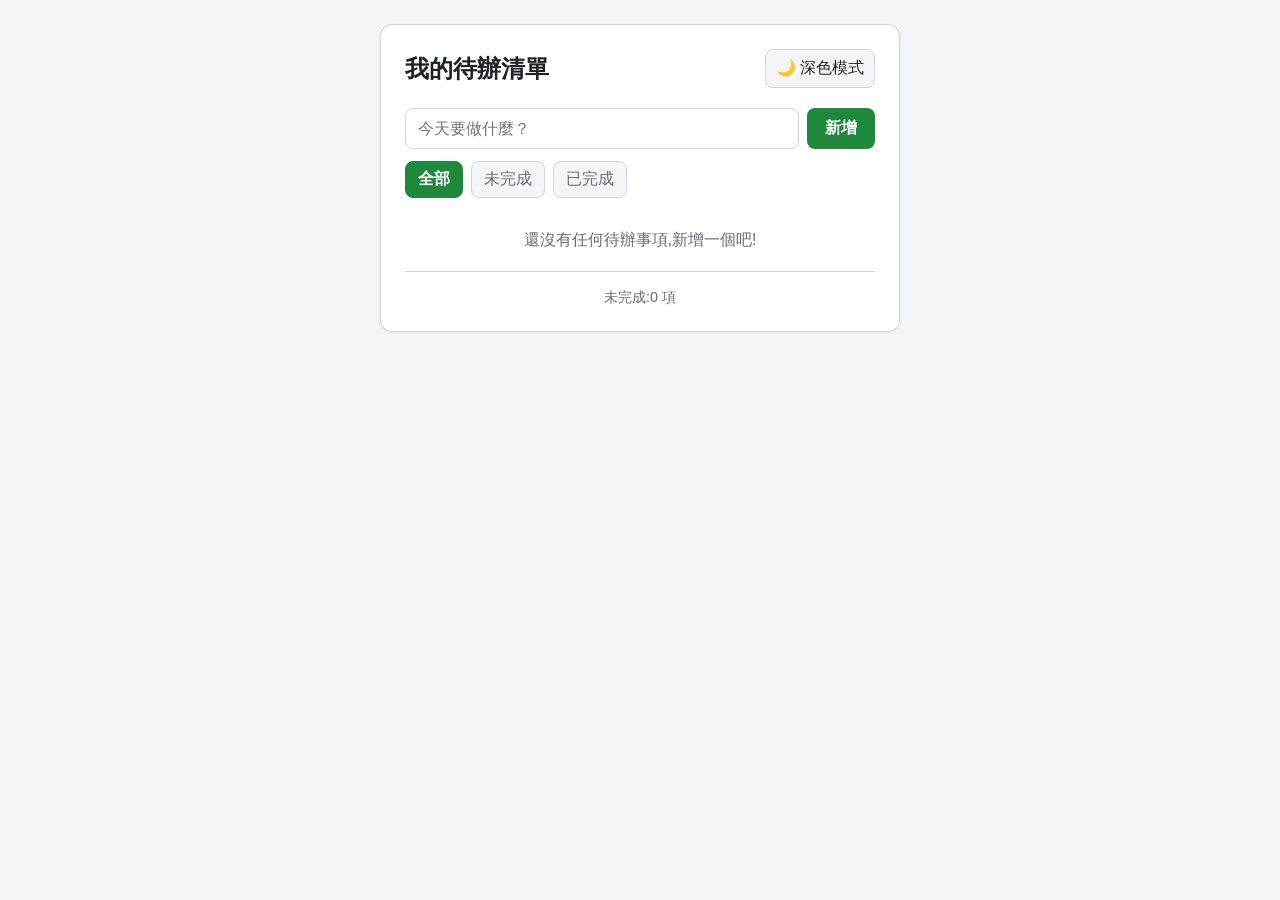
<file: index.html>
<!DOCTYPE html>
<html lang="zh-Hant">
<head>
  <meta charset="UTF-8">
  <meta name="viewport" content="width=device-width, initial-scale=1.0">
  <title>我的待辦清單</title>
  <link rel="stylesheet" href="styles.css">
  <script src="app.js" defer></script>
</head>
<body>
  <main class="app">
    <header class="app-header">
      <h1>我的待辦清單</h1>
      <button id="theme-toggle" class="btn-theme" type="button"></button>
    </header>

    <form id="todo-form" class="todo-form" autocomplete="off">
      <label class="sr-only" for="todo-input">待辦事項內容</label>
      <input
        id="todo-input"
        class="todo-input"
        type="text"
        placeholder="今天要做什麼？"
        maxlength="100"
      >
      <button class="btn-add" type="submit">新增</button>
    </form>

    <nav class="filters" aria-label="篩選待辦事項">
      <button class="btn-filter" type="button" data-filter="all" aria-pressed="true">全部</button>
      <button class="btn-filter" type="button" data-filter="active" aria-pressed="false">未完成</button>
      <button class="btn-filter" type="button" data-filter="completed" aria-pressed="false">已完成</button>
    </nav>

    <ul id="todo-list" class="todo-list" aria-live="polite"></ul>
    <p id="empty-state" class="empty-state">還沒有任何待辦事項,新增一個吧!</p>

    <footer class="app-footer">
      <span id="remaining-count">未完成:0 項</span>
    </footer>
  </main>
</body>
</html>
</file>
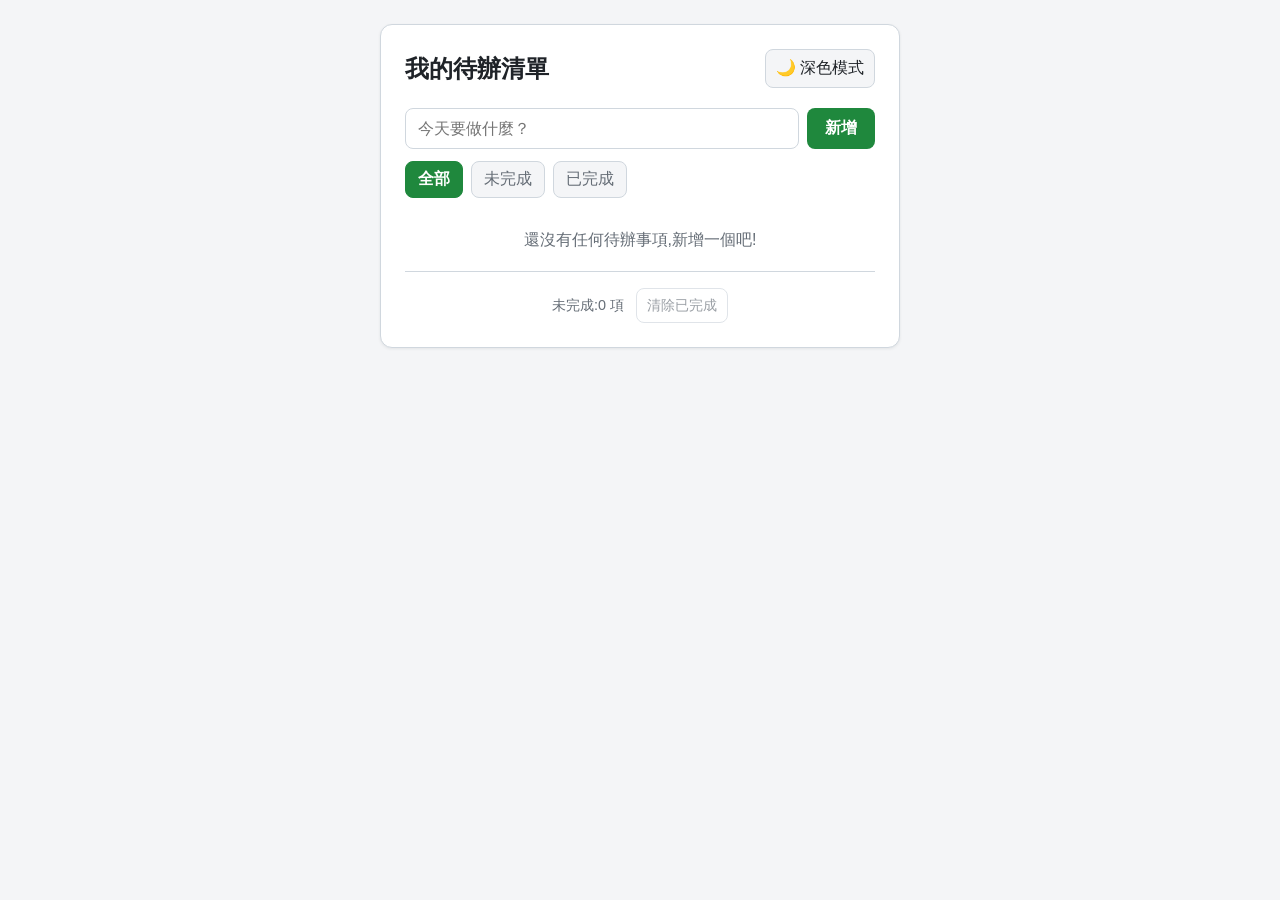
<file: labs/index.html>
<!DOCTYPE html>
<html lang="zh-Hant">
<head>
  <meta charset="UTF-8">
  <meta name="viewport" content="width=device-width, initial-scale=1.0">
  <title>我的待辦清單</title>
  <link rel="stylesheet" href="styles.css">
  <script src="app.js" defer></script>
</head>
<body>
  <main class="app">
    <header class="app-header">
      <h1>我的待辦清單</h1>
      <button id="theme-toggle" class="btn-theme" type="button"></button>
    </header>

    <form id="todo-form" class="todo-form" autocomplete="off">
      <label class="sr-only" for="todo-input">待辦事項內容</label>
      <input
        id="todo-input"
        class="todo-input"
        type="text"
        placeholder="今天要做什麼？"
        maxlength="100"
      >
      <button class="btn-add" type="submit">新增</button>
    </form>

    <nav class="filters" aria-label="篩選待辦事項">
      <button class="btn-filter" type="button" data-filter="all" aria-pressed="true">全部</button>
      <button class="btn-filter" type="button" data-filter="active" aria-pressed="false">未完成</button>
      <button class="btn-filter" type="button" data-filter="completed" aria-pressed="false">已完成</button>
    </nav>

    <ul id="todo-list" class="todo-list" aria-live="polite"></ul>
    <p id="empty-state" class="empty-state">還沒有任何待辦事項,新增一個吧!</p>

    <footer class="app-footer">
      <span id="remaining-count">未完成:0 項</span>
      <button
        id="clear-completed"
        class="btn-clear-completed"
        type="button"
        aria-label="清除所有已完成的待辦事項"
        disabled
      >
        清除已完成
      </button>
    </footer>
  </main>
</body>
</html>
</file>
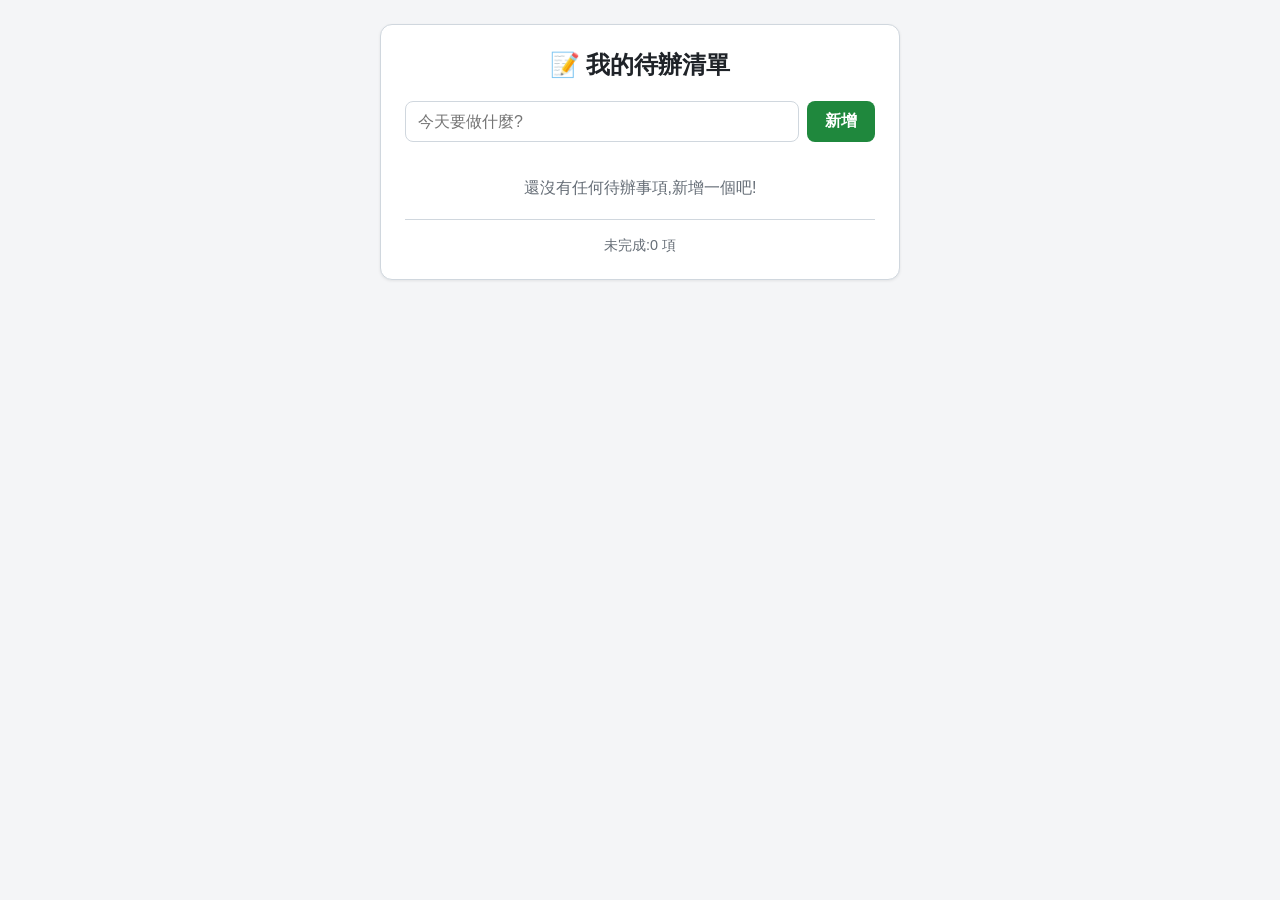
<file: solutions/step-1/index.html>
<!DOCTYPE html>
<html lang="zh-Hant">
<head>
  <meta charset="UTF-8">
  <meta name="viewport" content="width=device-width, initial-scale=1.0">
  <title>我的待辦清單</title>
  <link rel="stylesheet" href="styles.css">
</head>
<body>
  <main class="app">
    <h1>📝 我的待辦清單</h1>

    <!-- 新增待辦的表單 -->
    <form id="todo-form" class="todo-form" autocomplete="off">
      <label class="sr-only" for="todo-input">待辦事項內容</label>
      <input
        id="todo-input"
        class="todo-input"
        type="text"
        placeholder="今天要做什麼?"
        maxlength="100"
        required
      >
      <button type="submit" class="btn-add">新增</button>
    </form>

    <!-- 待辦清單本體,內容由 app.js 動態產生 -->
    <ul id="todo-list" class="todo-list" aria-live="polite"></ul>

    <!-- 清單為空時顯示的提示 -->
    <p id="empty-state" class="empty-state" hidden>還沒有任何待辦事項,新增一個吧!</p>

    <footer class="app-footer">
      <span id="remaining-count">未完成:0 項</span>
    </footer>
  </main>

  <script src="app.js"></script>
</body>
</html>
</file>
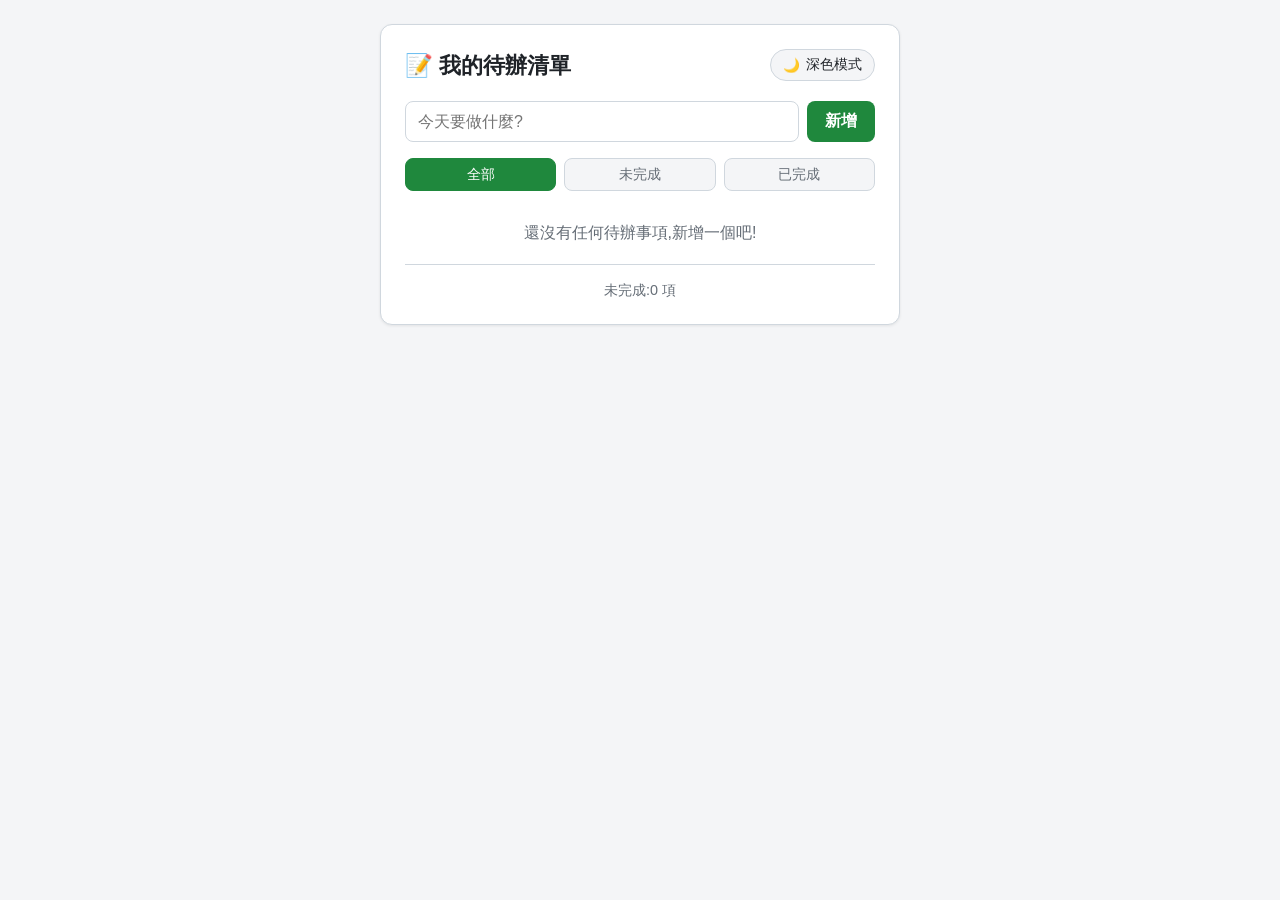
<file: solutions/step-2/index.html>
<!DOCTYPE html>
<html lang="zh-Hant">
<head>
  <meta charset="UTF-8">
  <meta name="viewport" content="width=device-width, initial-scale=1.0">
  <title>我的待辦清單</title>
  <link rel="stylesheet" href="styles.css">
</head>
<body>
  <main class="app">
    <header class="app-header">
      <h1>📝 我的待辦清單</h1>
      <!-- 深色模式切換 -->
      <button id="theme-toggle" type="button" class="btn-theme" aria-pressed="false">
        <span id="theme-icon">🌙</span>
        <span id="theme-label">深色模式</span>
      </button>
    </header>

    <!-- 新增待辦的表單 -->
    <form id="todo-form" class="todo-form" autocomplete="off">
      <label class="sr-only" for="todo-input">待辦事項內容</label>
      <input
        id="todo-input"
        class="todo-input"
        type="text"
        placeholder="今天要做什麼?"
        maxlength="100"
        required
      >
      <button type="submit" class="btn-add">新增</button>
    </form>

    <!-- 篩選:全部 / 未完成 / 已完成 -->
    <div class="filters" role="group" aria-label="篩選待辦事項">
      <button type="button" class="btn-filter is-active" data-filter="all" aria-pressed="true">全部</button>
      <button type="button" class="btn-filter" data-filter="active" aria-pressed="false">未完成</button>
      <button type="button" class="btn-filter" data-filter="completed" aria-pressed="false">已完成</button>
    </div>

    <!-- 待辦清單本體,內容由 app.js 動態產生 -->
    <ul id="todo-list" class="todo-list" aria-live="polite"></ul>

    <!-- 清單為空時顯示的提示 -->
    <p id="empty-state" class="empty-state" hidden>還沒有任何待辦事項,新增一個吧!</p>

    <footer class="app-footer">
      <span id="remaining-count">未完成:0 項</span>
    </footer>
  </main>

  <script src="app.js"></script>
</body>
</html>
</file>
<file: styles.css>
* {
  box-sizing: border-box;
}

:root {
  color-scheme: light;
  --color-background: #f4f5f7;
  --color-surface: #ffffff;
  --color-text: #1f2328;
  --color-muted: #656d76;
  --color-border: #d0d7de;
  --color-accent: #1f883d;
  --color-accent-hover: #1a7f37;
  --color-danger: #cf222e;
  --color-danger-hover: #fff0f0;
  --color-shadow: rgba(31, 35, 40, 0.08);
}

:root[data-theme="dark"] {
  color-scheme: dark;
  --color-background: #171a1f;
  --color-surface: #22272e;
  --color-text: #e6edf3;
  --color-muted: #9da7b3;
  --color-border: #444c56;
  --color-accent: #3fb950;
  --color-accent-hover: #2ea043;
  --color-danger: #ff7b72;
  --color-danger-hover: #3d2426;
  --color-shadow: rgba(0, 0, 0, 0.28);
}

body {
  display: flex;
  align-items: flex-start;
  justify-content: center;
  min-height: 100vh;
  margin: 0;
  padding: 24px 16px;
  color: var(--color-text);
  background: var(--color-background);
  font-family: -apple-system, BlinkMacSystemFont, "Segoe UI", sans-serif;
}

.app {
  width: 100%;
  max-width: 520px;
  padding: 24px;
  background: var(--color-surface);
  border: 1px solid var(--color-border);
  border-radius: 12px;
  box-shadow: 0 1px 3px var(--color-shadow);
}

.app-header {
  display: flex;
  align-items: center;
  justify-content: space-between;
  gap: 12px;
  margin-bottom: 20px;
}

h1 {
  margin: 0;
  font-size: 1.5rem;
}

.btn-theme {
  flex-shrink: 0;
  padding: 8px 10px;
  color: var(--color-text);
  background: var(--color-background);
  border: 1px solid var(--color-border);
  border-radius: 8px;
  font: inherit;
  cursor: pointer;
}

.todo-form {
  display: flex;
  gap: 8px;
  margin-bottom: 12px;
}

.todo-input {
  flex: 1;
  min-width: 0;
  padding: 10px 12px;
  color: var(--color-text);
  background: var(--color-surface);
  border: 1px solid var(--color-border);
  border-radius: 8px;
  font: inherit;
}

.todo-input:focus-visible,
button:focus-visible {
  outline: 2px solid var(--color-accent);
  outline-offset: 2px;
}

.btn-add {
  padding: 10px 18px;
  color: var(--color-surface);
  background: var(--color-accent);
  border: 0;
  border-radius: 8px;
  font: inherit;
  font-weight: 600;
  cursor: pointer;
}

.btn-add:hover {
  background: var(--color-accent-hover);
}

.filters {
  display: flex;
  gap: 8px;
  margin-bottom: 16px;
}

.btn-filter {
  padding: 7px 12px;
  color: var(--color-muted);
  background: var(--color-background);
  border: 1px solid var(--color-border);
  border-radius: 8px;
  font: inherit;
  cursor: pointer;
}

.btn-filter[aria-pressed="true"] {
  color: var(--color-surface);
  background: var(--color-accent);
  border-color: var(--color-accent);
  font-weight: 600;
}

.todo-list {
  display: flex;
  flex-direction: column;
  gap: 8px;
  margin: 0;
  padding: 0;
  list-style: none;
}

.todo-item {
  display: flex;
  align-items: center;
  gap: 10px;
  padding: 10px 12px;
  background: var(--color-background);
  border: 1px solid var(--color-border);
  border-radius: 8px;
}

.todo-checkbox {
  width: 18px;
  height: 18px;
  flex-shrink: 0;
  accent-color: var(--color-accent);
  cursor: pointer;
}

.todo-text {
  flex: 1;
  min-width: 0;
  overflow-wrap: anywhere;
}

.todo-item.completed .todo-text {
  color: var(--color-muted);
  text-decoration: line-through;
}

.btn-delete {
  flex-shrink: 0;
  padding: 6px 8px;
  color: var(--color-danger);
  background: transparent;
  border: 0;
  border-radius: 6px;
  cursor: pointer;
}

.btn-delete:hover {
  background: var(--color-danger-hover);
}

.empty-state {
  margin: 16px 0 0;
  color: var(--color-muted);
  text-align: center;
}

.empty-state[hidden] {
  display: none;
}

.app-footer {
  margin-top: 20px;
  padding-top: 16px;
  color: var(--color-muted);
  border-top: 1px solid var(--color-border);
  font-size: 0.9rem;
  text-align: center;
}

.sr-only {
  position: absolute;
  width: 1px;
  height: 1px;
  padding: 0;
  margin: -1px;
  overflow: hidden;
  clip: rect(0, 0, 0, 0);
  white-space: nowrap;
  border: 0;
}

@media (max-width: 420px) {
  .app {
    padding: 16px;
  }

  .app-header {
    align-items: flex-start;
  }

  h1 {
    font-size: 1.25rem;
  }

  .todo-form {
    flex-direction: column;
  }

  .btn-add {
    width: 100%;
  }

  .filters {
    gap: 6px;
  }

  .btn-filter {
    flex: 1;
    padding: 7px 6px;
  }
}
</file>
<file: labs/styles.css>
* {
  box-sizing: border-box;
}

:root {
  color-scheme: light;
  --color-background: #f4f5f7;
  --color-surface: #ffffff;
  --color-text: #1f2328;
  --color-muted: #656d76;
  --color-border: #d0d7de;
  --color-accent: #1f883d;
  --color-accent-hover: #1a7f37;
  --color-danger: #cf222e;
  --color-danger-hover: #fff0f0;
  --color-shadow: rgba(31, 35, 40, 0.08);
}

:root[data-theme="dark"] {
  color-scheme: dark;
  --color-background: #171a1f;
  --color-surface: #22272e;
  --color-text: #e6edf3;
  --color-muted: #9da7b3;
  --color-border: #444c56;
  --color-accent: #3fb950;
  --color-accent-hover: #2ea043;
  --color-danger: #ff7b72;
  --color-danger-hover: #3d2426;
  --color-shadow: rgba(0, 0, 0, 0.28);
}

body {
  display: flex;
  align-items: flex-start;
  justify-content: center;
  min-height: 100vh;
  margin: 0;
  padding: 24px 16px;
  color: var(--color-text);
  background: var(--color-background);
  font-family: -apple-system, BlinkMacSystemFont, "Segoe UI", sans-serif;
}

.app {
  width: 100%;
  max-width: 520px;
  padding: 24px;
  background: var(--color-surface);
  border: 1px solid var(--color-border);
  border-radius: 12px;
  box-shadow: 0 1px 3px var(--color-shadow);
}

.app-header {
  display: flex;
  align-items: center;
  justify-content: space-between;
  gap: 12px;
  margin-bottom: 20px;
}

h1 {
  margin: 0;
  font-size: 1.5rem;
}

.btn-theme {
  flex-shrink: 0;
  padding: 8px 10px;
  color: var(--color-text);
  background: var(--color-background);
  border: 1px solid var(--color-border);
  border-radius: 8px;
  font: inherit;
  cursor: pointer;
}

.todo-form {
  display: flex;
  gap: 8px;
  margin-bottom: 12px;
}

.todo-input {
  flex: 1;
  min-width: 0;
  padding: 10px 12px;
  color: var(--color-text);
  background: var(--color-surface);
  border: 1px solid var(--color-border);
  border-radius: 8px;
  font: inherit;
}

.todo-input:focus-visible,
button:focus-visible {
  outline: 2px solid var(--color-accent);
  outline-offset: 2px;
}

.btn-add {
  padding: 10px 18px;
  color: var(--color-surface);
  background: var(--color-accent);
  border: 0;
  border-radius: 8px;
  font: inherit;
  font-weight: 600;
  cursor: pointer;
}

.btn-add:hover {
  background: var(--color-accent-hover);
}

.filters {
  display: flex;
  gap: 8px;
  margin-bottom: 16px;
}

.btn-filter {
  padding: 7px 12px;
  color: var(--color-muted);
  background: var(--color-background);
  border: 1px solid var(--color-border);
  border-radius: 8px;
  font: inherit;
  cursor: pointer;
}

.btn-filter[aria-pressed="true"] {
  color: var(--color-surface);
  background: var(--color-accent);
  border-color: var(--color-accent);
  font-weight: 600;
}

.todo-list {
  display: flex;
  flex-direction: column;
  gap: 8px;
  margin: 0;
  padding: 0;
  list-style: none;
}

.todo-item {
  display: flex;
  align-items: center;
  gap: 10px;
  padding: 10px 12px;
  background: var(--color-background);
  border: 1px solid var(--color-border);
  border-radius: 8px;
}

.todo-checkbox {
  width: 18px;
  height: 18px;
  flex-shrink: 0;
  accent-color: var(--color-accent);
  cursor: pointer;
}

.todo-text {
  flex: 1;
  min-width: 0;
  overflow-wrap: anywhere;
}

.todo-item.completed .todo-text {
  color: var(--color-muted);
  text-decoration: line-through;
}

.btn-delete {
  flex-shrink: 0;
  padding: 6px 8px;
  color: var(--color-danger);
  background: transparent;
  border: 0;
  border-radius: 6px;
  cursor: pointer;
}

.btn-delete:hover {
  background: var(--color-danger-hover);
}

.empty-state {
  margin: 16px 0 0;
  color: var(--color-muted);
  text-align: center;
}

.empty-state[hidden] {
  display: none;
}

.app-footer {
  display: flex;
  align-items: center;
  justify-content: center;
  flex-wrap: wrap;
  gap: 12px;
  margin-top: 20px;
  padding-top: 16px;
  color: var(--color-muted);
  border-top: 1px solid var(--color-border);
  font-size: 0.9rem;
  text-align: center;
}

.btn-clear-completed {
  padding: 7px 10px;
  color: var(--color-danger);
  background: transparent;
  border: 1px solid var(--color-danger);
  border-radius: 8px;
  font: inherit;
  cursor: pointer;
}

.btn-clear-completed:hover:not(:disabled) {
  background: var(--color-danger-hover);
}

.btn-clear-completed:disabled {
  color: var(--color-muted);
  border-color: var(--color-border);
  cursor: not-allowed;
  opacity: 0.65;
}

.sr-only {
  position: absolute;
  width: 1px;
  height: 1px;
  padding: 0;
  margin: -1px;
  overflow: hidden;
  clip: rect(0, 0, 0, 0);
  white-space: nowrap;
  border: 0;
}

@media (max-width: 420px) {
  .app {
    padding: 16px;
  }

  .app-header {
    align-items: flex-start;
  }

  h1 {
    font-size: 1.25rem;
  }

  .todo-form {
    flex-direction: column;
  }

  .btn-add {
    width: 100%;
  }

  .filters {
    gap: 6px;
  }

  .btn-filter {
    flex: 1;
    padding: 7px 6px;
  }
}
</file>
<file: solutions/step-1/styles.css>
/* ---------- 基本設定 ---------- */
* {
  box-sizing: border-box;
}

:root {
  --bg: #f4f5f7;
  --surface: #ffffff;
  --text: #1f2328;
  --text-muted: #656d76;
  --border: #d0d7de;
  --accent: #1f883d;
  --accent-hover: #1a7f37;
  --danger: #cf222e;
}

body {
  margin: 0;
  padding: 24px 16px;
  min-height: 100vh;
  font-family: "Noto Sans TC", -apple-system, BlinkMacSystemFont, "Segoe UI", sans-serif;
  background: var(--bg);
  color: var(--text);
  display: flex;
  justify-content: center;
  align-items: flex-start;
}

/* ---------- 版面容器(置中、RWD) ---------- */
.app {
  width: 100%;
  max-width: 520px;
  background: var(--surface);
  border: 1px solid var(--border);
  border-radius: 12px;
  padding: 24px;
  box-shadow: 0 1px 3px rgba(0, 0, 0, 0.08);
}

h1 {
  margin: 0 0 20px;
  font-size: 1.5rem;
  text-align: center;
}

/* ---------- 新增表單 ---------- */
.todo-form {
  display: flex;
  gap: 8px;
  margin-bottom: 20px;
}

.todo-input {
  flex: 1;
  min-width: 0;
  padding: 10px 12px;
  font-size: 1rem;
  color: var(--text);
  background: var(--surface);
  border: 1px solid var(--border);
  border-radius: 8px;
}

.todo-input:focus-visible {
  outline: 2px solid var(--accent);
  outline-offset: 1px;
}

.btn-add {
  padding: 10px 18px;
  font-size: 1rem;
  font-weight: 600;
  color: #fff;
  background: var(--accent);
  border: none;
  border-radius: 8px;
  cursor: pointer;
}

.btn-add:hover {
  background: var(--accent-hover);
}

/* ---------- 清單 ---------- */
.todo-list {
  list-style: none;
  margin: 0;
  padding: 0;
  display: flex;
  flex-direction: column;
  gap: 8px;
}

.todo-item {
  display: flex;
  align-items: center;
  gap: 10px;
  padding: 10px 12px;
  background: var(--bg);
  border: 1px solid var(--border);
  border-radius: 8px;
}

.todo-item input[type="checkbox"] {
  width: 18px;
  height: 18px;
  flex-shrink: 0;
  cursor: pointer;
  accent-color: var(--accent);
}

.todo-text {
  flex: 1;
  min-width: 0;
  word-break: break-word;
}

/* 已完成的樣式:刪除線 + 淡化 */
.todo-item.completed .todo-text {
  text-decoration: line-through;
  color: var(--text-muted);
}

.btn-delete {
  flex-shrink: 0;
  padding: 4px 8px;
  font-size: 1rem;
  line-height: 1;
  color: var(--danger);
  background: transparent;
  border: none;
  border-radius: 6px;
  cursor: pointer;
}

.btn-delete:hover {
  background: rgba(207, 34, 46, 0.1);
}

/* ---------- 空狀態與頁尾 ---------- */
.empty-state {
  margin: 16px 0 0;
  text-align: center;
  color: var(--text-muted);
}

.app-footer {
  margin-top: 20px;
  padding-top: 16px;
  border-top: 1px solid var(--border);
  text-align: center;
  font-size: 0.9rem;
  color: var(--text-muted);
}

/* ---------- 無障礙:僅供螢幕閱讀器 ---------- */
.sr-only {
  position: absolute;
  width: 1px;
  height: 1px;
  padding: 0;
  margin: -1px;
  overflow: hidden;
  clip: rect(0, 0, 0, 0);
  white-space: nowrap;
  border: 0;
}

/* ---------- 小螢幕微調 ---------- */
@media (max-width: 420px) {
  .app {
    padding: 16px;
  }

  .todo-form {
    flex-direction: column;
  }
}
</file>
<file: solutions/step-2/styles.css>
/* ---------- 基本設定 ---------- */
* {
  box-sizing: border-box;
}

/* 淺色(預設)配色 */
:root {
  --bg: #f4f5f7;
  --surface: #ffffff;
  --surface-alt: #f4f5f7;
  --text: #1f2328;
  --text-muted: #656d76;
  --border: #d0d7de;
  --accent: #1f883d;
  --accent-hover: #1a7f37;
  --danger: #cf222e;
  --danger-soft: rgba(207, 34, 46, 0.1);
  --shadow: rgba(0, 0, 0, 0.08);
}

/* 深色配色:兩種情況都要涵蓋 —— */
/* (1) 使用者沒手動選過,跟隨作業系統設定 */
@media (prefers-color-scheme: dark) {
  :root:not([data-theme="light"]) {
    --bg: #0d1117;
    --surface: #161b22;
    --surface-alt: #0d1117;
    --text: #e6edf3;
    --text-muted: #8b949e;
    --border: #30363d;
    --accent: #238636;
    --accent-hover: #2ea043;
    --danger: #f85149;
    --danger-soft: rgba(248, 81, 73, 0.15);
    --shadow: rgba(0, 0, 0, 0.4);
  }
}

/* (2) 使用者按了切換按鈕,手動選擇優先於系統設定 */
:root[data-theme="dark"] {
  --bg: #0d1117;
  --surface: #161b22;
  --surface-alt: #0d1117;
  --text: #e6edf3;
  --text-muted: #8b949e;
  --border: #30363d;
  --accent: #238636;
  --accent-hover: #2ea043;
  --danger: #f85149;
  --danger-soft: rgba(248, 81, 73, 0.15);
  --shadow: rgba(0, 0, 0, 0.4);
}

body {
  margin: 0;
  padding: 24px 16px;
  min-height: 100vh;
  font-family: "Noto Sans TC", -apple-system, BlinkMacSystemFont, "Segoe UI", sans-serif;
  background: var(--bg);
  color: var(--text);
  display: flex;
  justify-content: center;
  align-items: flex-start;
}

/* ---------- 版面容器(置中、RWD) ---------- */
.app {
  width: 100%;
  max-width: 520px;
  background: var(--surface);
  border: 1px solid var(--border);
  border-radius: 12px;
  padding: 24px;
  box-shadow: 0 1px 3px var(--shadow);
}

.app-header {
  display: flex;
  align-items: center;
  justify-content: space-between;
  gap: 12px;
  margin-bottom: 20px;
}

h1 {
  margin: 0;
  font-size: 1.4rem;
}

/* ---------- 深色模式切換按鈕 ---------- */
.btn-theme {
  display: inline-flex;
  align-items: center;
  gap: 6px;
  flex-shrink: 0;
  padding: 6px 12px;
  font-size: 0.85rem;
  color: var(--text);
  background: var(--surface-alt);
  border: 1px solid var(--border);
  border-radius: 999px;
  cursor: pointer;
}

.btn-theme:hover {
  border-color: var(--accent);
}

/* ---------- 新增表單 ---------- */
.todo-form {
  display: flex;
  gap: 8px;
  margin-bottom: 16px;
}

.todo-input {
  flex: 1;
  min-width: 0;
  padding: 10px 12px;
  font-size: 1rem;
  color: var(--text);
  background: var(--surface);
  border: 1px solid var(--border);
  border-radius: 8px;
}

.todo-input:focus-visible {
  outline: 2px solid var(--accent);
  outline-offset: 1px;
}

.btn-add {
  padding: 10px 18px;
  font-size: 1rem;
  font-weight: 600;
  color: #fff;
  background: var(--accent);
  border: none;
  border-radius: 8px;
  cursor: pointer;
}

.btn-add:hover {
  background: var(--accent-hover);
}

/* ---------- 篩選按鈕 ---------- */
.filters {
  display: flex;
  gap: 8px;
  margin-bottom: 16px;
}

.btn-filter {
  flex: 1;
  padding: 6px 10px;
  font-size: 0.9rem;
  color: var(--text-muted);
  background: var(--surface-alt);
  border: 1px solid var(--border);
  border-radius: 8px;
  cursor: pointer;
}

.btn-filter:hover {
  color: var(--text);
}

.btn-filter.is-active {
  color: #fff;
  background: var(--accent);
  border-color: var(--accent);
}

/* ---------- 清單 ---------- */
.todo-list {
  list-style: none;
  margin: 0;
  padding: 0;
  display: flex;
  flex-direction: column;
  gap: 8px;
}

.todo-item {
  display: flex;
  align-items: center;
  gap: 10px;
  padding: 10px 12px;
  background: var(--surface-alt);
  border: 1px solid var(--border);
  border-radius: 8px;
}

.todo-item input[type="checkbox"] {
  width: 18px;
  height: 18px;
  flex-shrink: 0;
  cursor: pointer;
  accent-color: var(--accent);
}

.todo-text {
  flex: 1;
  min-width: 0;
  word-break: break-word;
}

/* 已完成的樣式:刪除線 + 淡化 */
.todo-item.completed .todo-text {
  text-decoration: line-through;
  color: var(--text-muted);
}

.btn-delete {
  flex-shrink: 0;
  padding: 4px 8px;
  font-size: 1rem;
  line-height: 1;
  color: var(--danger);
  background: transparent;
  border: none;
  border-radius: 6px;
  cursor: pointer;
}

.btn-delete:hover {
  background: var(--danger-soft);
}

/* ---------- 空狀態與頁尾 ---------- */
.empty-state {
  margin: 16px 0 0;
  text-align: center;
  color: var(--text-muted);
}

.app-footer {
  margin-top: 20px;
  padding-top: 16px;
  border-top: 1px solid var(--border);
  text-align: center;
  font-size: 0.9rem;
  color: var(--text-muted);
}

/* ---------- 無障礙:僅供螢幕閱讀器 ---------- */
.sr-only {
  position: absolute;
  width: 1px;
  height: 1px;
  padding: 0;
  margin: -1px;
  overflow: hidden;
  clip: rect(0, 0, 0, 0);
  white-space: nowrap;
  border: 0;
}

/* ---------- 小螢幕微調 ---------- */
@media (max-width: 420px) {
  .app {
    padding: 16px;
  }

  .app-header {
    flex-direction: column;
    align-items: stretch;
  }

  .todo-form {
    flex-direction: column;
  }
}
</file>
